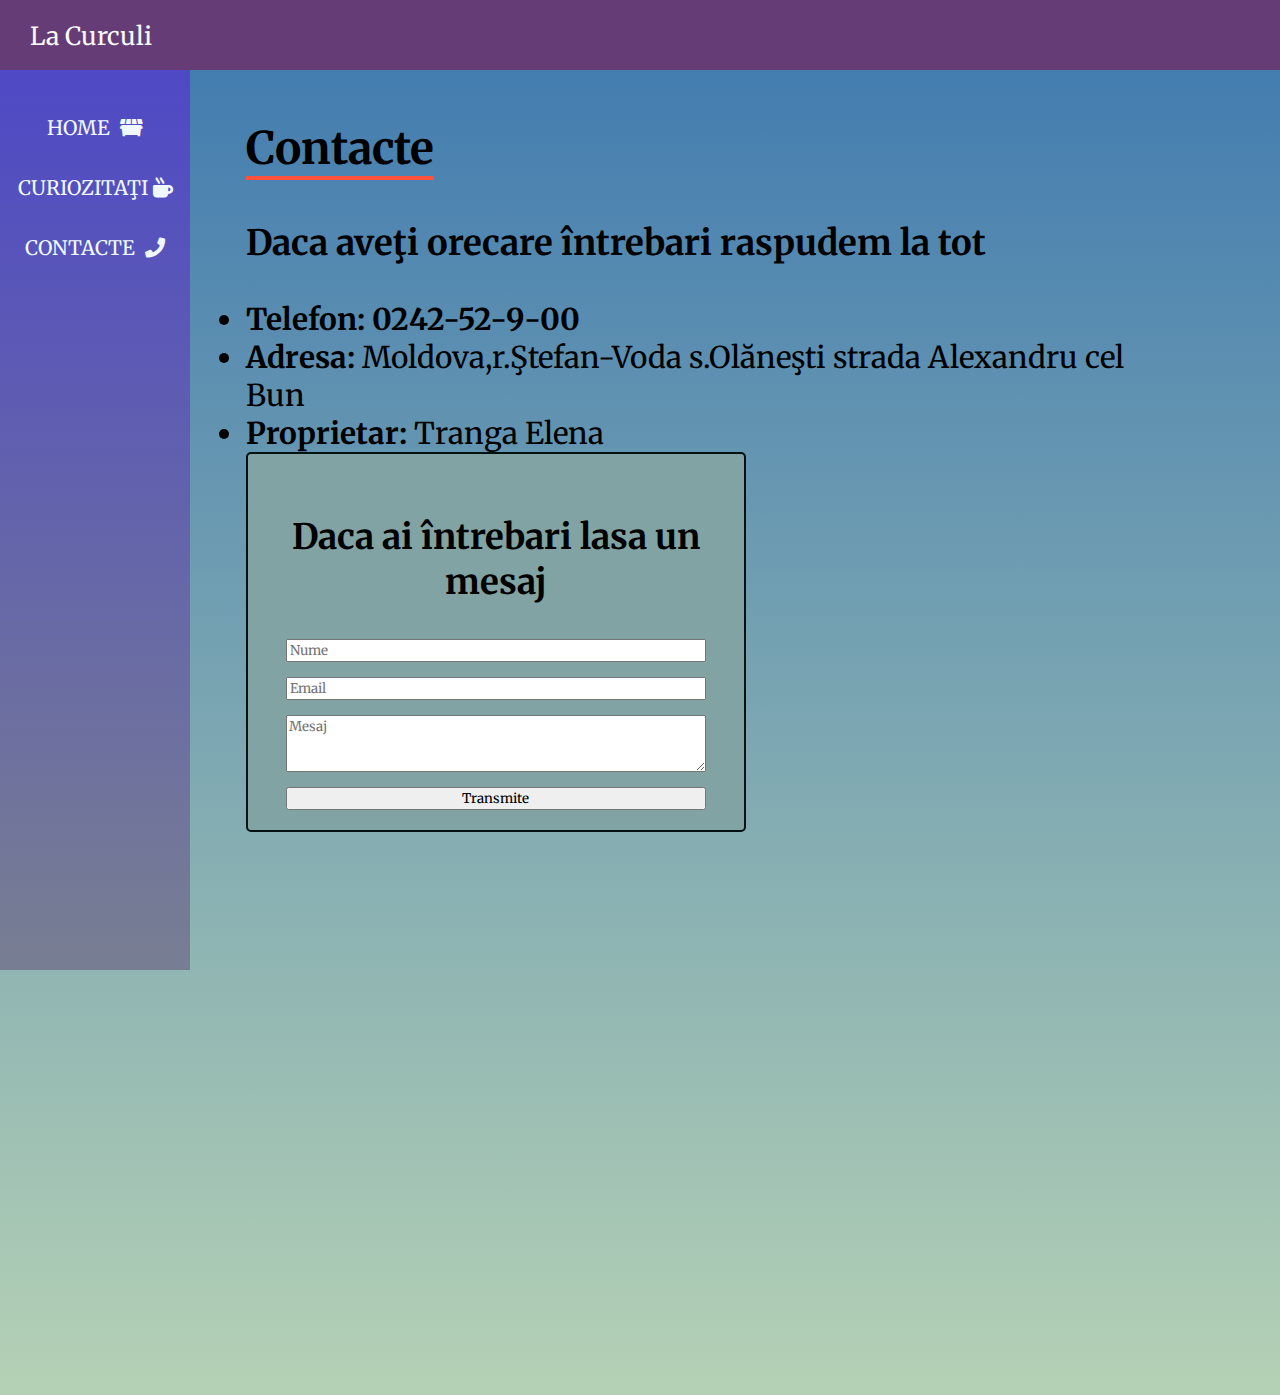
<file: pages/contacte.html>
<!DOCTYPE html>
<html>

<head>
  <meta charset="UTF-8" />
  <link rel="stylesheet" type="text/css" href="../css/style.css" />
  <meta name="viewport" content="width=device-width, initial-scale=1.0" />
  <link rel="stylesheet" href="https://cdnjs.cloudflare.com/ajax/libs/font-awesome/5.15.2/css/all.min.css" />
  <title>La Curculi </title>
</head>

<body>

  <header>
    <a href="../index.html">
      La Curculi
    </a>
    <i id="menu-btn" class="fas fa-bars" onclick="show()"></i>
  </header>

  <div class="page-container">

    <aside id="side-menu">
      <a href="../index.html"> Home <i class="fas fa-dumpster logo"></i></a>
      <a href="curiozitati.html">curiozitaţi<i class=" fas fa-solid fa-mug-hot logo"></i></a>
      <a href="contacte.html">contacte <i class=" fas fa-solid fa-phone logo"></i></i></a>

    </aside>

    <main>
      <h2 class="title">Contacte </h2>
      <h3> Daca aveţi orecare întrebari raspudem la tot</h3>
      <li><b>Telefon: 0242-52-9-00</b></li>
      <li><b>Adresa:</b> Moldova,r.Ştefan-Voda s.Olăneşti strada Alexandru cel Bun</li>
      <li><b>Proprietar:</b> Tranga Elena</li>
      <div class="contact-form">
        <form>
          <h3 class="centered"> Daca ai întrebari lasa un mesaj</h3>
          <input type="text" placeholder="Nume"/>
          <input type="email" placeholder="Email"/>
          <textarea rows="3" placeholder="Mesaj"></textarea>
          <input type="submit" value="Transmite"/>
        </form>
      </div>
      <div class="row">
        <div class="col-50">
          <iframe class="map"
            src="https://www.google.com/maps/embed?pb=!1m18!1m12!1m3!1d1942.3637047115317!2d29.934078005675804!3d46.48995853149933!2m3!1f0!2f0!3f0!3m2!1i1024!2i768!4f13.1!3m3!1m2!1s0x40c86731479adbcf%3A0xbbe3d7fe54514bb1!2sLa%20curculi!5e0!3m2!1sru!2s!4v1647447797398!5m2!1sru!2s"
            width="600" height="450" style="border:0;" allowfullscreen="" loading="lazy"></iframe>
        </div >
        </div>
    </main>

  </div>

  <script src="../js/main.js"></script>
</body>

</html>
</file>
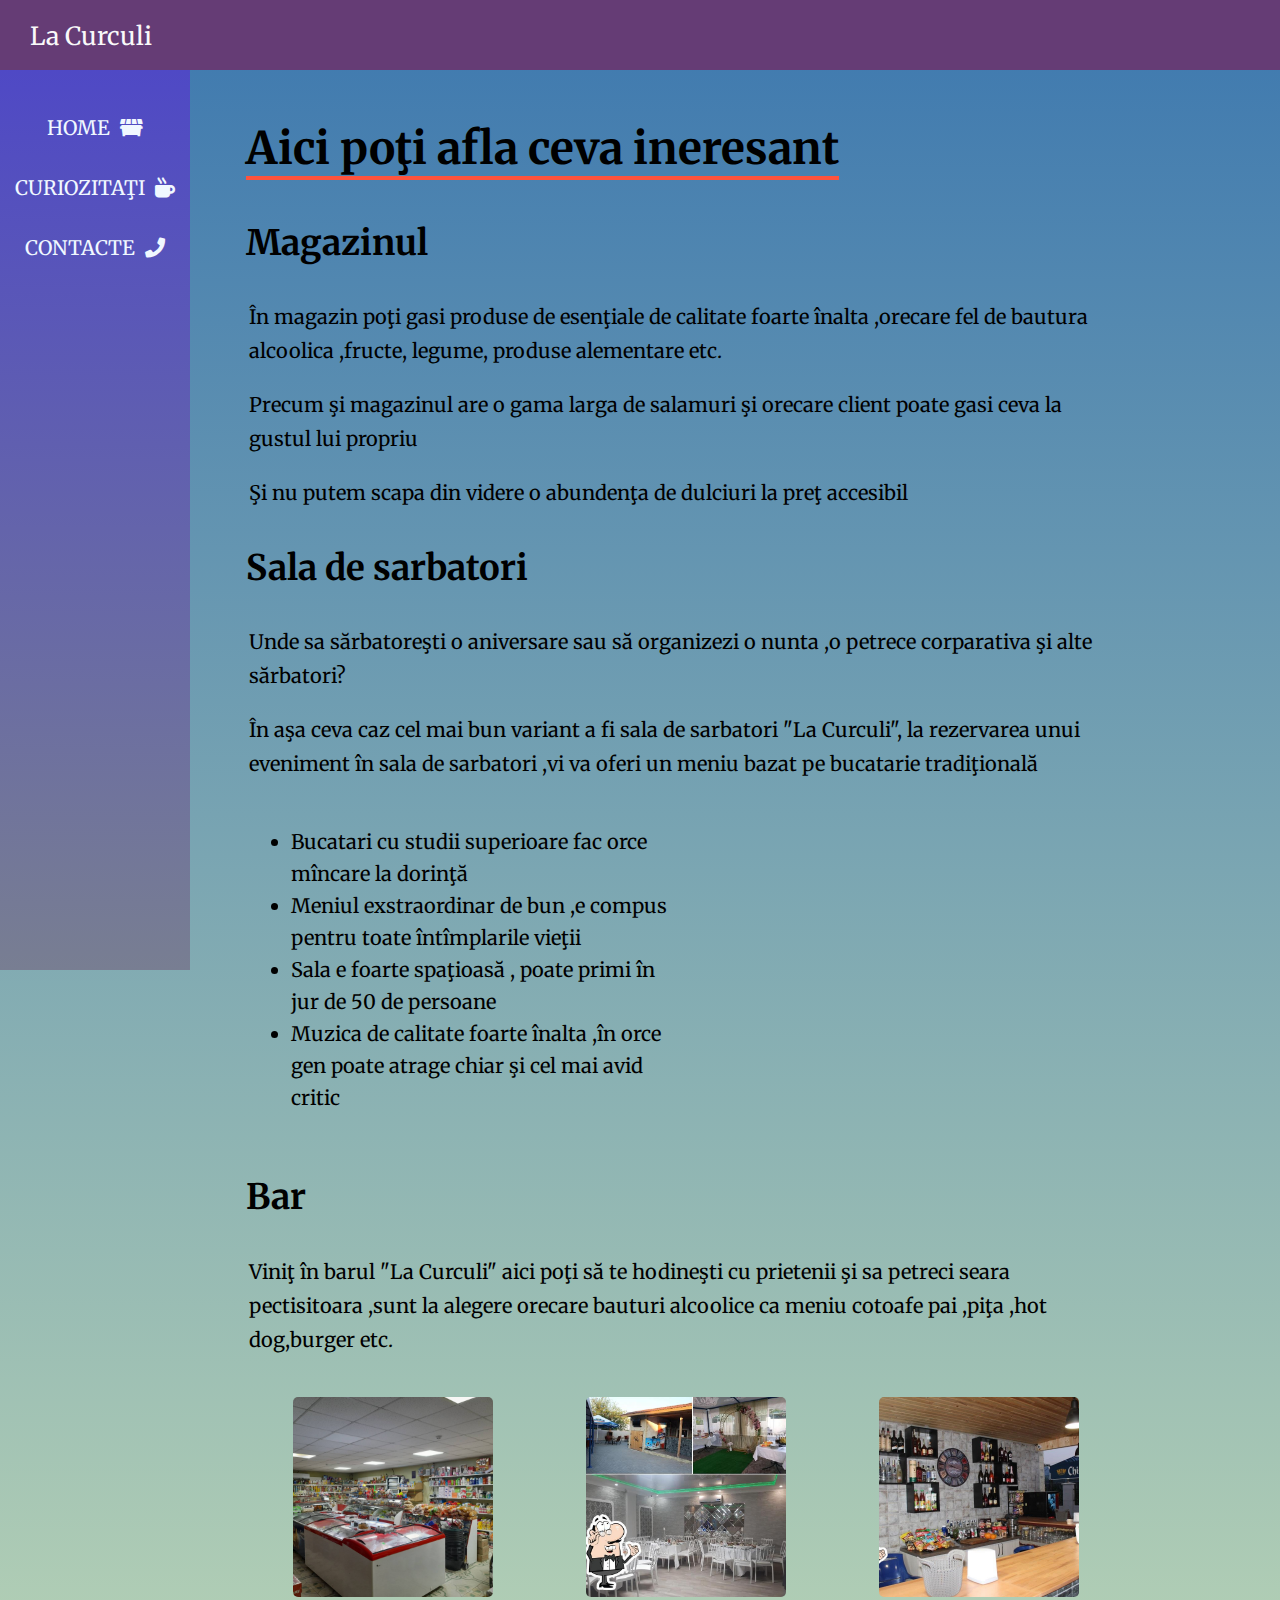
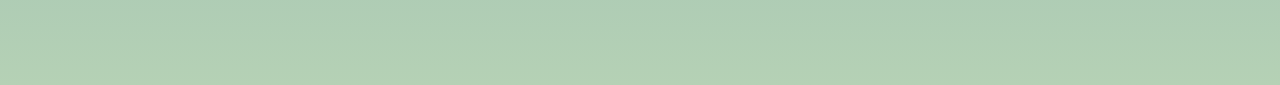
<file: pages/curiozitati.html>
<!DOCTYPE html>
<html>

<head>
    <meta charset="UTF-8" />
    <link rel="stylesheet" type="text/css" href="../css/style.css" />
    <meta name="viewport" content="width=device-width, initial-scale=1.0" />
    <link rel="stylesheet" href="https://cdnjs.cloudflare.com/ajax/libs/font-awesome/5.15.2/css/all.min.css" />
    <title>La Curculi </title>
</head>

<body>

    <header>
        <a href="../index.html">
            La Curculi
        </a>
        <i id="menu-btn" class="fas fa-bars" onclick="show()"></i>
    </header>

    <div class="page-container">

        <aside id="side-menu">
            <a href="../index.html"> Home <i class="fas fa-dumpster logo"></i></a>
            <a href="curiozitati.html">curiozitaţi <i class=" fas fa-solid fa-mug-hot logo"></i></a>
            <a href="contacte.html">contacte <i class=" fas fa-solid fa-phone logo"></i></a>

        </aside>

        <main>
            <h2 class="title">Aici poţi afla ceva ineresant</h2>
            <h3>Magazinul</h3>
            <p>
            În magazin poţi gasi produse de  esenţiale de calitate foarte înalta ,orecare fel de bautura alcoolica ,fructe, legume, produse alementare etc.
            </p>
            <p>
                Precum şi magazinul are o gama larga de salamuri şi orecare client poate gasi ceva la gustul lui propriu
            </p>
           <p>
               Şi nu putem scapa din videre o abundenţa de dulciuri la preţ accesibil 
           </p>
           <h3>Sala de sarbatori</h3>
           <p>
 Unde sa sărbatoreşti o aniversare sau să organizezi o nunta ,o petrece corparativa  şi alte sărbatori?
           </p>
           <p>
            În aşa ceva caz cel mai bun variant a fi sala de sarbatori "La Curculi", la rezervarea unui eveniment în sala de sarbatori ,vi va oferi un meniu bazat pe bucatarie tradiţională
           </p>
    <div class="row">
    <div class="col-50">
        <ul class="meniu-list">
            <li>
                Bucatari cu studii superioare fac orce mîncare la dorinţă
            </li>
            <li>
                Meniul exstraordinar de bun ,e compus pentru toate întîmplarile vieţii
            </li>
            <li>
                Sala e foarte spaţioasă , poate primi în jur  de 50 de persoane
            </li>
            <li>
                Muzica de calitate foarte înalta ,în orce gen poate atrage chiar şi cel mai avid critic
            </li>
        </ul>
    </div>
    </div>
    <h3>Bar</h3>
<p>
  Viniţ în barul "La Curculi" aici poţi să te hodineşti cu prietenii şi sa petreci seara pectisitoara  ,sunt la alegere orecare bauturi alcoolice ca meniu cotoafe pai ,piţa ,hot dog,burger etc.
</p>
<div class="gallery">
    <a target="_blank" href="../images/gallery5.jpg">
    <img src="../images/gallery5.jpg">
</a>
<a target="_blank" href="../images/gallery 1.jpg">
 <img src="../images/gallery 1.jpg">
</a>

<a target="_blank" href="../images/gallery3.jpg">
    <img src="../images/gallery3.jpg">
</a>
 </div>
        </main>

    </div>

    <script src="../js/main.js"></script>
</body>

</html>
</file>
<file: css/style.css>
@import url('https://fonts.googleapis.com/css2?family=Merriweather:ital@1&display=swap');


*{

    box-sizing: border-box;
}
body{
    margin: 0;
    background: linear-gradient(to bottom, #3d78af , #b5d1b5);
    font-size: 30px;
    font-family: 'Merriweather', serif;
}

header{
    height: 70px;
    background-color: rgb(101, 60, 117) ;
    position: fixed;
    width: 100%;
    padding-top: 20px;
    padding-left: 30px;
    font-size: 25px;
}

header  a {
    color: rgb(249, 249, 250);
    text-decoration: none;
}

.page-container{
    min-height: 100vh;
    padding-top:70px ;
}

main{

    margin: 0px 10% 80px  220px;
    padding: 0px 26px;
}

aside{
    width: 190px;
    height: 100vh;
    position: fixed;
    background: linear-gradient(to bottom, #4f49c5 , #787e92);
    padding-top:10px ;
    font-size: 20px;
}
aside a{
    display: block;
    color: aliceblue;
    text-transform: uppercase;
    text-decoration: none;
    text-align: center;
    margin-top: 35px;
}

.logo{
    margin-left:5px;
    font-size: 20px;
}

p{
    line-height: 170%;
    padding-left: 3px;
    font-size: 20px;
}

.row{
    overflow: auto;

}

[class^="col-"]{
    float: left;
    padding: 5px;
}

.col-10{ width: 10%; }
.col-20{ width: 20%; }
.col-30{ width: 30%; }
.col-40{ width: 40%; }
.col-50{ width: 50%; }
.col-60{ width: 60%; }
.col-70{ width: 70%; }
.col-80{ width: 80%; }
.col-90{ width: 90%; }
.col-100{ width: 100%; }

.title{
    border-bottom: 4px solid #ff533d ;
    margin-bottom: 5px;
    margin-top: 50px;
    display: inline-block;
}

.intro-video{
    display: block;
    max-height: 50vh;
   margin: 40px auto;
    max-width: 100%;
    border-radius: 8px;
    
}

.gallery{
    display: flex;
    justify-content: space-around;
    flex-wrap: wrap;
    margin-top: 40px;
}

.gallery img{
    width: 200px;
    height: 200px;
    object-fit: cover;
    border-radius: 5px;
    transition: all 0.9s;
}
.gallery img:hover{
    transform: scale(1.05);
    transition: all 0.3s;
}

.row-event {
    margin-top: 15px;

}

.event{
    padding: 0px 15px 15px 15px;
    background-color: #d4d8d8;
    border-radius: 3px;
    border: 1px solid #55413f;
    height: 250px;
    overflow-y:scroll;
}

.meniu-list {
    line-height: 160%;
    list-style: linear-gradient(#ff533d #811405);
    font-size: 20px; 
}

.centered{
    text-align: center;

}

.contact-form{
    background-color: #81a3a3;
    border-radius: 5px ;
    border: 2px solid #021111;
    margin-bottom: 15px;
    max-width: 500px;
    padding: 25px 15px 20px 15px;
}

.contact-form input, .contact-form textarea{
    display: block;
    width: 90%;
    margin: 15px auto 0px auto;
    font-family: inherit;
}
#menu-btn{
    color:#d4d8d8;
    font-size: 25px;
    position: absolute;
    top: 20px;
    right: 25px;
    display:none;
}
.show {
    display :block  !important;

}
@media(max-width: 768px) {
    body{
        font-size: 16px;
    }
    [class^="col-"]{
       width: 100%;
    }
    main{
        margin: 0px;
        padding: 10px 15px 20px 15px;
    }
    aside{
        display: none;
        height: auto;
        width: 100%;
        padding-top: 0px;
        padding-bottom: 25px;
    }
    .gallery img {
        width: 130px;
        height: 130px;
    }
    #menu-btn{
        display: block;
    }
}
</file>
